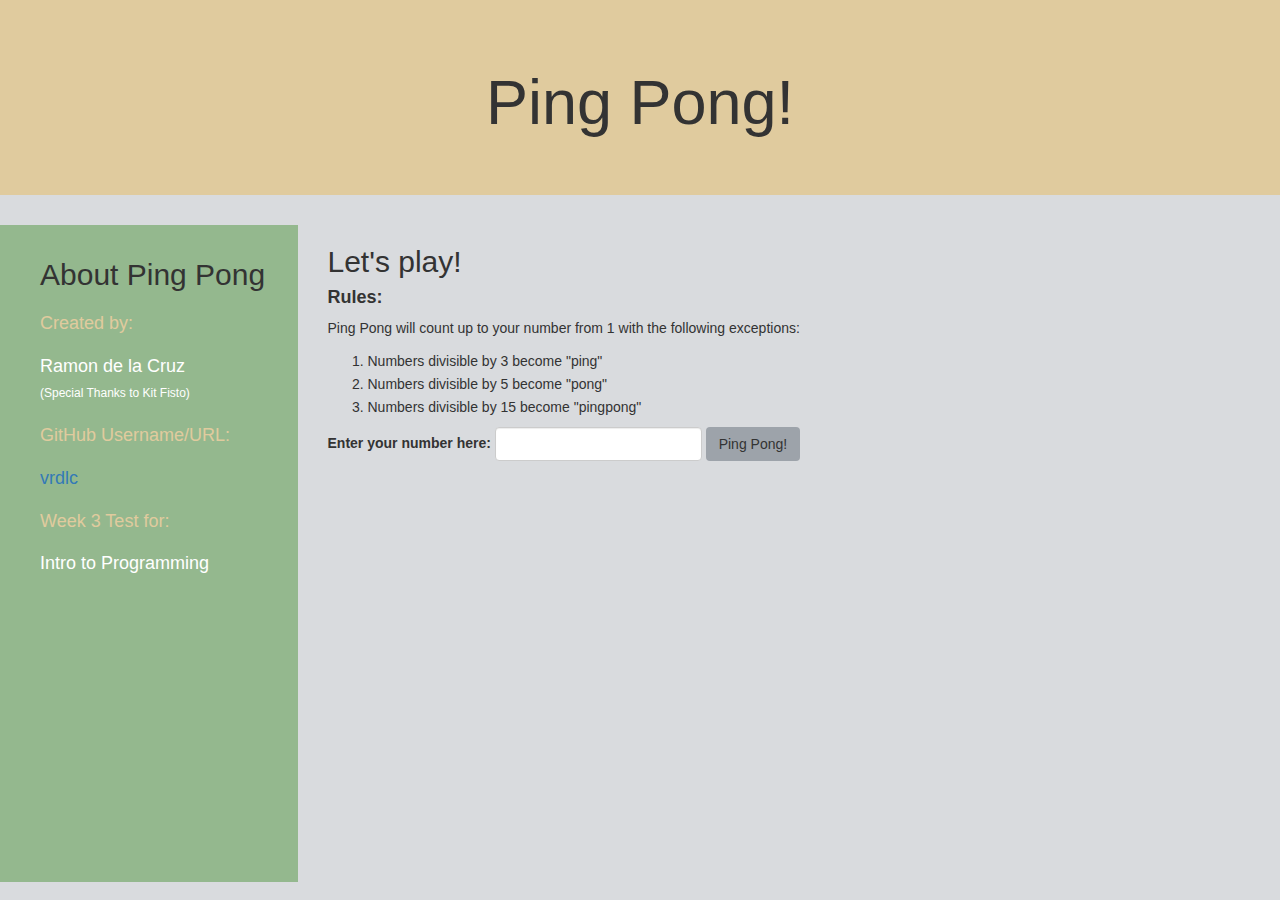
<file: Index.html>
<!DOCTYPE html>
<html>
  <head>
    <link rel="stylesheet" href="css/bootstrap.css" media="all" title="no title" charset="utf-8">
    <link rel="stylesheet" href="css/style.css" media="all" title="no title" charset="utf-8">
    <script src="js/jquery-1.12.0.js" type="text/javascript"></script>
    <script src="js/bootstrap.js" type="text/javascript"></script>
    <script src="js/originalscripts.js" type="text/javascript"></script>
    <meta charset="utf-8">
    <title>Ping Pong</title>
  </head>
  <body>

      <div class="jumbotron">
        <div class="container">
          <h1>Ping Pong!</h1>
        </div>
      </div>

      <div class="row">
        <div class="col-sm-3">

          <div id="sidebar-wrapper">
              <ul class="sidebar-nav">
                  <li class="about">
                          <h2>About Ping Pong</h2>
                  </li>
                  <li>
                      <h4 class="text1">Created by:</h4>
                  </li>
                  <li>
                      <h4 class="text2">Ramon de la Cruz<br></h4>
                      <h6 class="text2">(Special Thanks to Kit Fisto)</h6>
                  </li>
                  <li>

                  </li>
                  <li>
                      <h4 class="text1">GitHub Username/URL:</h4>
                  </li>
                  <li>
                      <h4><a href="https://github.com/vrdlc">vrdlc</a></h4>
                  </li>
                  <li>
                      <h4 class="text1">Week 3 Test for:</h4>
                  </li>
                  <li>
                      <h4 class="text2">Intro to Programming</h4>
                  </li>
              </ul>
          </div>
        </div>

        <div class="col-sm-9">
          <h2>Let's play!</h2>
          <h4><strong>Rules:</strong></h4>
          <p>Ping Pong will count up to your number from 1 with the following exceptions:</p>

          <ol>
            <li>Numbers divisible by 3 become "ping"</li>
            <li>Numbers divisible by 5 become "pong"</li>
            <li>Numbers divisible by 15 become "pingpong"</li>
          </ol>

          <form id="pingpong" class="form-inline">
            <div class="form-group">
              <label for="countTo">Enter your number here:</label>
              <input type="text" class="form-control" id="countTo">
              <button type="submit" class="btn btn-custom">Ping Pong!</button>
            </div>
          </form>


          <ul id="itemList"></ul>

        </div>

      </div>
  </body>
</html>
</file>
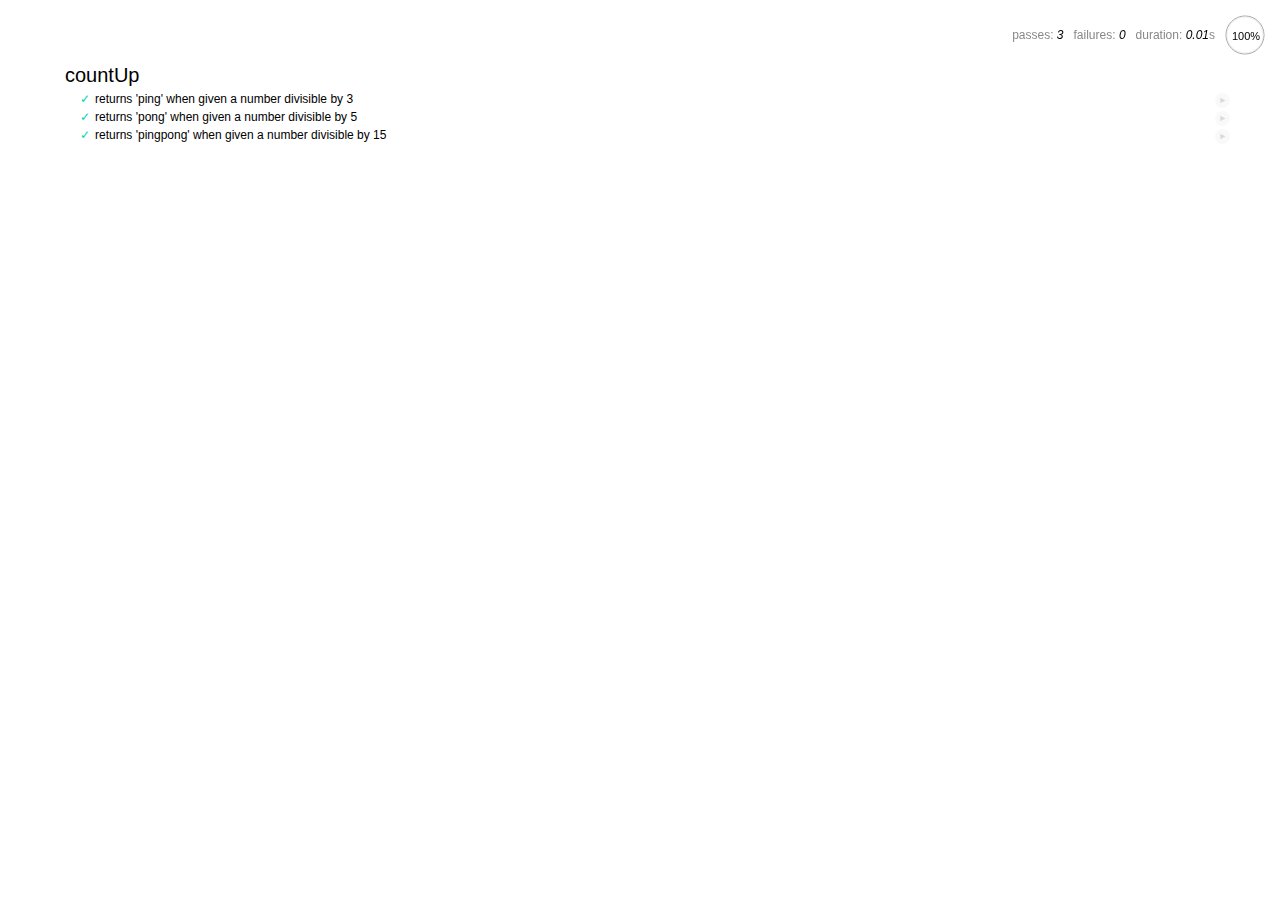
<file: spec/spec-runner.html>
<html>
<head>
  <title>Mocha spec runner</title>
  <link rel="stylesheet" href="mocha.css">
</head>
<body>
  <div id="mocha"></div>
  <script src="../js/jquery-1.12.0.js"></script>
  <script src="../js/originalscripts.js"></script>
  <script src="mocha.js"></script>
  <script src="chai.js"></script>
  <script>mocha.setup('bdd');</script>
  <script src="specs.js"></script>
  <script>
    expect = chai.expect;
    mocha.checkLeaks();
    mocha.globals(['jQuery']);
    mocha.run();
  </script>
</body>
</html>
</file>
<file: css/style.css>
.jumbotron {
  background-color: #e0cb9e;
}

h1 {
  text-align: center;
}

body {
  background-color: #d9dbde;
}

#sidebar-wrapper {
  background-color: #94b88e;
  padding-top: 10px;
  padding-right: 5px;
  padding-bottom: 100%;
}

.text1 {
  color: #e0cb9e;
}

.text2 {
  color: white;
}

.sidebar-nav{
  list-style: none;
}

li {
  padding-top: 3px;
}

.btn-custom {
  background-color: #9da3aa;

}
.btn-custom:hover,
.btn-custom.active {
  background-color: #6f848d;
  border-color: #64767f;
}
</file>
<file: spec/mocha.css>
@charset "utf-8";

body {
  margin:0;
}

#mocha {
  font: 20px/1.5 "Helvetica Neue", Helvetica, Arial, sans-serif;
  margin: 60px 50px;
}

#mocha ul,
#mocha li {
  margin: 0;
  padding: 0;
}

#mocha ul {
  list-style: none;
}

#mocha h1,
#mocha h2 {
  margin: 0;
}

#mocha h1 {
  margin-top: 15px;
  font-size: 1em;
  font-weight: 200;
}

#mocha h1 a {
  text-decoration: none;
  color: inherit;
}

#mocha h1 a:hover {
  text-decoration: underline;
}

#mocha .suite .suite h1 {
  margin-top: 0;
  font-size: .8em;
}

#mocha .hidden {
  display: none;
}

#mocha h2 {
  font-size: 12px;
  font-weight: normal;
  cursor: pointer;
}

#mocha .suite {
  margin-left: 15px;
}

#mocha .test {
  margin-left: 15px;
  overflow: hidden;
}

#mocha .test.pending:hover h2::after {
  content: '(pending)';
  font-family: arial, sans-serif;
}

#mocha .test.pass.medium .duration {
  background: #c09853;
}

#mocha .test.pass.slow .duration {
  background: #b94a48;
}

#mocha .test.pass::before {
  content: '✓';
  font-size: 12px;
  display: block;
  float: left;
  margin-right: 5px;
  color: #00d6b2;
}

#mocha .test.pass .duration {
  font-size: 9px;
  margin-left: 5px;
  padding: 2px 5px;
  color: #fff;
  -webkit-box-shadow: inset 0 1px 1px rgba(0,0,0,.2);
  -moz-box-shadow: inset 0 1px 1px rgba(0,0,0,.2);
  box-shadow: inset 0 1px 1px rgba(0,0,0,.2);
  -webkit-border-radius: 5px;
  -moz-border-radius: 5px;
  -ms-border-radius: 5px;
  -o-border-radius: 5px;
  border-radius: 5px;
}

#mocha .test.pass.fast .duration {
  display: none;
}

#mocha .test.pending {
  color: #0b97c4;
}

#mocha .test.pending::before {
  content: '◦';
  color: #0b97c4;
}

#mocha .test.fail {
  color: #c00;
}

#mocha .test.fail pre {
  color: black;
}

#mocha .test.fail::before {
  content: '✖';
  font-size: 12px;
  display: block;
  float: left;
  margin-right: 5px;
  color: #c00;
}

#mocha .test pre.error {
  color: #c00;
  max-height: 300px;
  overflow: auto;
}

#mocha .test .html-error {
  overflow: auto;
  color: black;
  line-height: 1.5;
  display: block;
  float: left;
  clear: left;
  font: 12px/1.5 monaco, monospace;
  margin: 5px;
  padding: 15px;
  border: 1px solid #eee;
  max-width: 85%; /*(1)*/
  max-width: calc(100% - 42px); /*(2)*/
  max-height: 300px;
  word-wrap: break-word;
  border-bottom-color: #ddd;
  -webkit-border-radius: 3px;
  -webkit-box-shadow: 0 1px 3px #eee;
  -moz-border-radius: 3px;
  -moz-box-shadow: 0 1px 3px #eee;
  border-radius: 3px;
}

#mocha .test .html-error pre.error {
  border: none;
  -webkit-border-radius: none;
  -webkit-box-shadow: none;
  -moz-border-radius: none;
  -moz-box-shadow: none;
  padding: 0;
  margin: 0;
  margin-top: 18px;
  max-height: none;
}

/**
 * (1): approximate for browsers not supporting calc
 * (2): 42 = 2*15 + 2*10 + 2*1 (padding + margin + border)
 *      ^^ seriously
 */
#mocha .test pre {
  display: block;
  float: left;
  clear: left;
  font: 12px/1.5 monaco, monospace;
  margin: 5px;
  padding: 15px;
  border: 1px solid #eee;
  max-width: 85%; /*(1)*/
  max-width: calc(100% - 42px); /*(2)*/
  word-wrap: break-word;
  border-bottom-color: #ddd;
  -webkit-border-radius: 3px;
  -webkit-box-shadow: 0 1px 3px #eee;
  -moz-border-radius: 3px;
  -moz-box-shadow: 0 1px 3px #eee;
  border-radius: 3px;
}

#mocha .test h2 {
  position: relative;
}

#mocha .test a.replay {
  position: absolute;
  top: 3px;
  right: 0;
  text-decoration: none;
  vertical-align: middle;
  display: block;
  width: 15px;
  height: 15px;
  line-height: 15px;
  text-align: center;
  background: #eee;
  font-size: 15px;
  -moz-border-radius: 15px;
  border-radius: 15px;
  -webkit-transition: opacity 200ms;
  -moz-transition: opacity 200ms;
  transition: opacity 200ms;
  opacity: 0.3;
  color: #888;
}

#mocha .test:hover a.replay {
  opacity: 1;
}

#mocha-report.pass .test.fail {
  display: none;
}

#mocha-report.fail .test.pass {
  display: none;
}

#mocha-report.pending .test.pass,
#mocha-report.pending .test.fail {
  display: none;
}
#mocha-report.pending .test.pass.pending {
  display: block;
}

#mocha-error {
  color: #c00;
  font-size: 1.5em;
  font-weight: 100;
  letter-spacing: 1px;
}

#mocha-stats {
  position: fixed;
  top: 15px;
  right: 10px;
  font-size: 12px;
  margin: 0;
  color: #888;
  z-index: 1;
}

#mocha-stats .progress {
  float: right;
  padding-top: 0;
}

#mocha-stats em {
  color: black;
}

#mocha-stats a {
  text-decoration: none;
  color: inherit;
}

#mocha-stats a:hover {
  border-bottom: 1px solid #eee;
}

#mocha-stats li {
  display: inline-block;
  margin: 0 5px;
  list-style: none;
  padding-top: 11px;
}

#mocha-stats canvas {
  width: 40px;
  height: 40px;
}

#mocha code .comment { color: #ddd; }
#mocha code .init { color: #2f6fad; }
#mocha code .string { color: #5890ad; }
#mocha code .keyword { color: #8a6343; }
#mocha code .number { color: #2f6fad; }

@media screen and (max-device-width: 480px) {
  #mocha {
    margin: 60px 0px;
  }

  #mocha #stats {
    position: absolute;
  }
}
</file>
